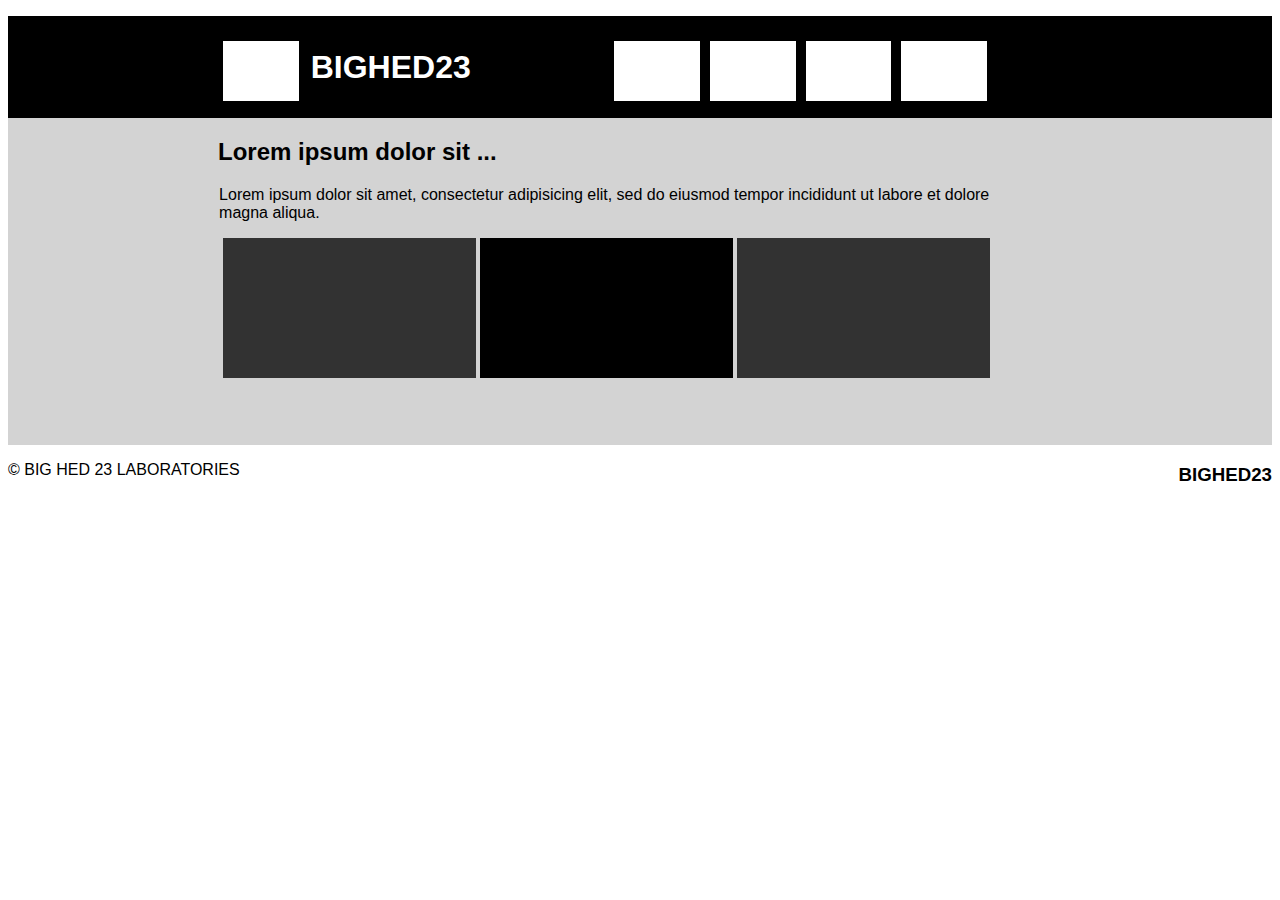
<file: 1 project/index.html>
<!DOCTYPE html>
<html lang="en">
<head>
  <meta charset="utf-8">
  <link rel="stylesheet" href="css/style.css">
</head>
<body>
  <header>
    <div class="leftWindow"> </div>
    <h1>BIGHED23</h1>
    <ul class="rightWindow">
      <li> </li>
      <li> </li>
      <li> </li>
      <li> </li>
    </ul>
  </header>
  <section class="textArea">
    <h2> Lorem ipsum dolor sit ...</h2>
    <p>Lorem ipsum dolor sit amet, consectetur adipisicing elit, sed do eiusmod tempor incididunt ut labore et dolore magna aliqua.</p>
    <div class="leftScreen"> </div>
    <div class="middleScreen"> </div>
    <div class="rightScreen"> </div>
  </section>
  <footer>
    <p class="leftFoot">&copy BIG HED 23 LABORATORIES</p>
    <h3 class="rightFoot">BIGHED23</h3>
  </footer>
</body>
</html>
</file>
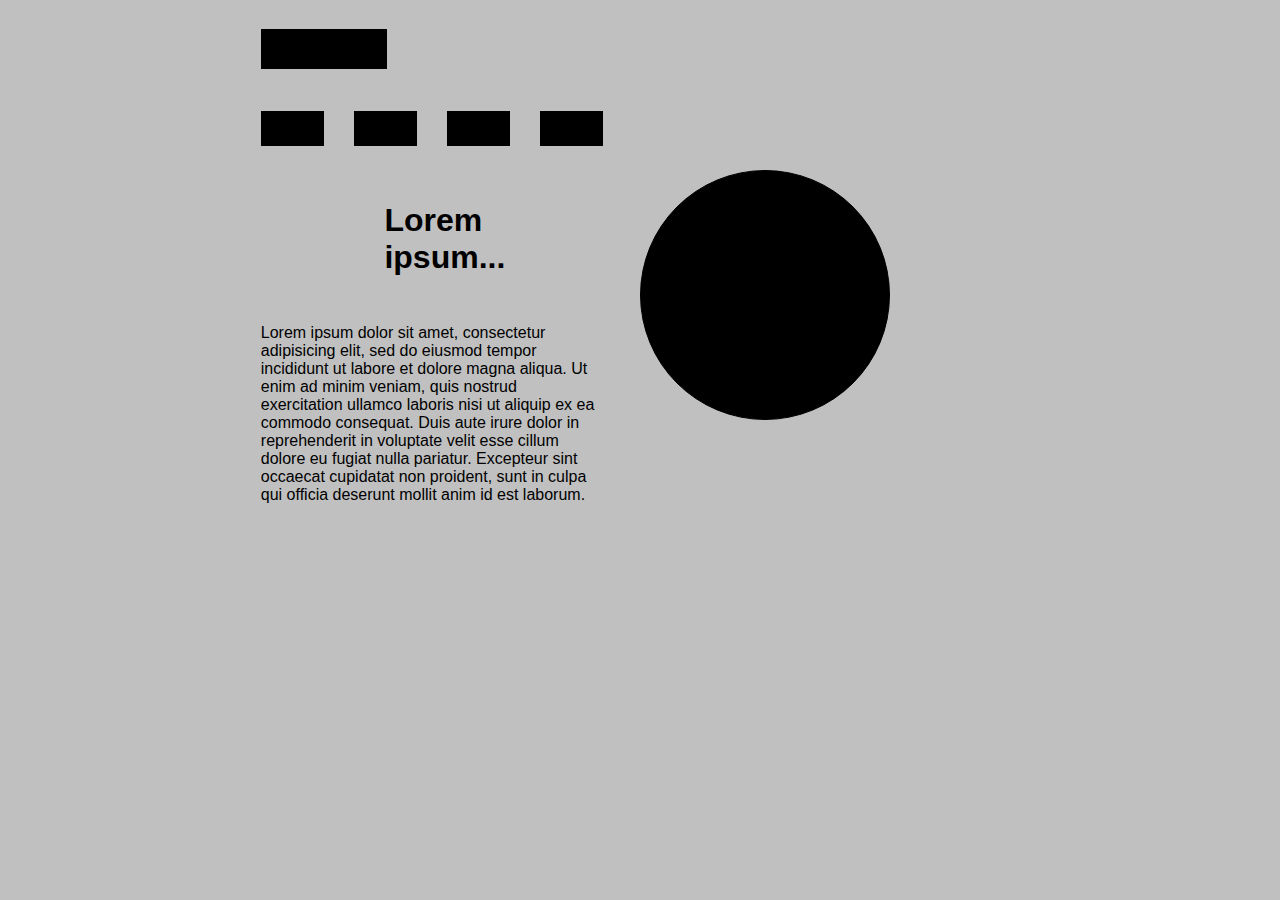
<file: 2 project/index.html>
<!DOCTYPE html>
<html lang="en">
  <head>
    <meta charset="utf-8">
    <link rel="stylesheet" href="css/style.css">
    <title>layout page</title>
  </head>
<body>
  <section>
  <div class="firstLine">
    <h1> </h1>
  </div>
  <div class="secondLine">
    <h2> </h2>
    <h2> </h2>
    <h2> </h2>
    <h2> </h2>
  </div>
  <div class="textTitle">
  <h3>Lorem ipsum...</h3>
  </div>
  <div class="textMiddle">
  <p>Lorem ipsum dolor sit amet, consectetur adipisicing elit, sed do eiusmod tempor incididunt ut labore et dolore magna aliqua. Ut enim ad minim veniam, quis nostrud exercitation ullamco laboris nisi ut aliquip ex ea commodo consequat. Duis aute irure dolor in reprehenderit in voluptate velit esse cillum dolore eu fugiat nulla pariatur. Excepteur sint occaecat cupidatat non proident, sunt in culpa qui officia deserunt mollit anim id est laborum.</p>
  </div>
  <div class="circle"> </div>
</section>
<footer></footer>
</body>
</html>
</file>
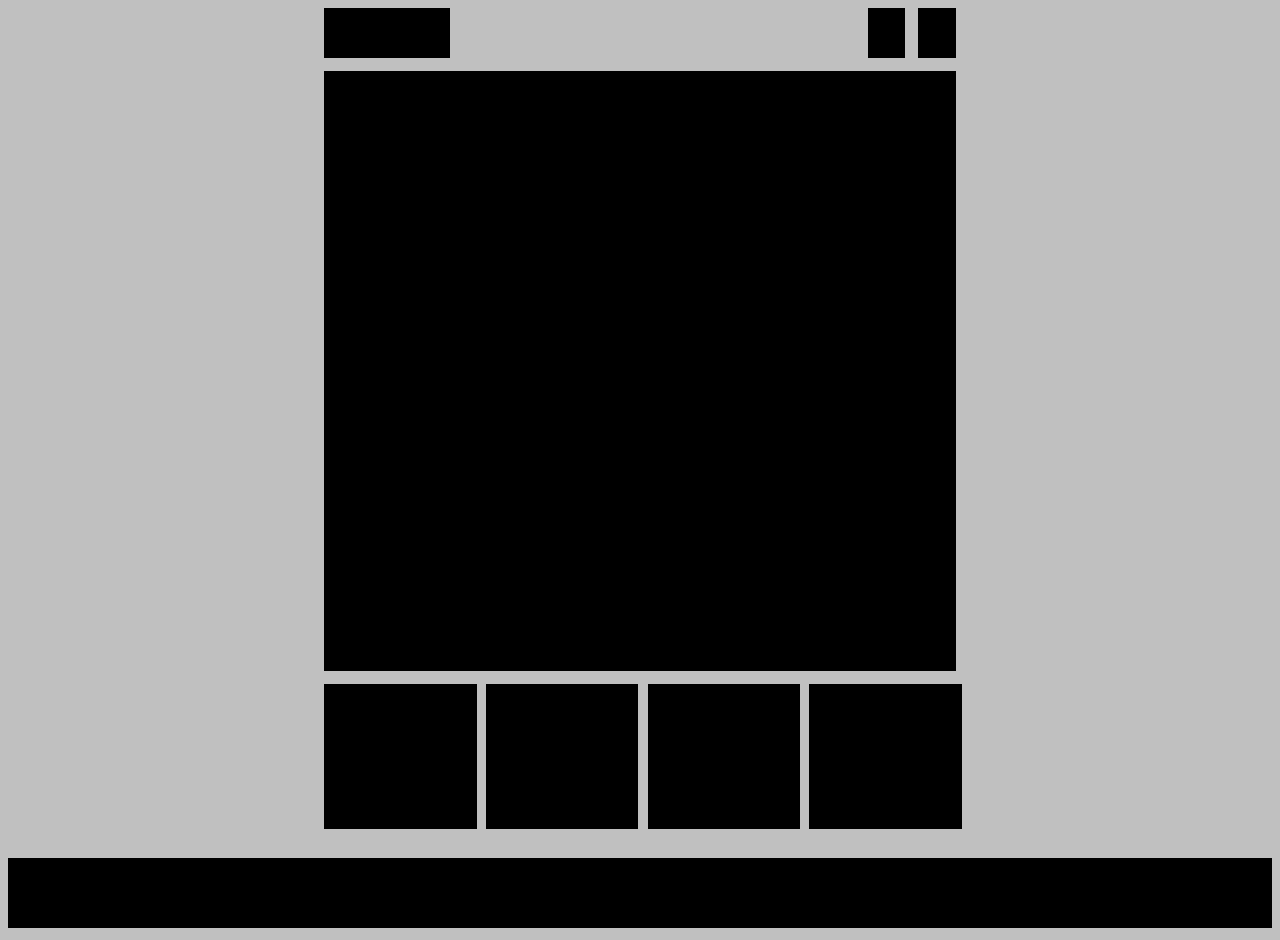
<file: 3 project/index.html>
<!DOCTYPE html>
<html lang="en">
<head>
  <meta charset="utf-8">
  <link rel="stylesheet" href="css/style.css">
  <title>layout</title>
</head>
<body>  
  <header class="firstRow">
    <div class="leftTop">
    </div>
    <div class="rightTop1">
    </div>
    <div class="rightTop2">
    </div>
  </header>
  <section class="middle">
    <div class="middleTop">
    </div>
  </section>
  <section class="bottomLine">
    <div> </div>
    <div> </div>
    <div> </div>
    <div> </div>
  </section>
  <footer>
  </footer>
</body>
</html>
</file>
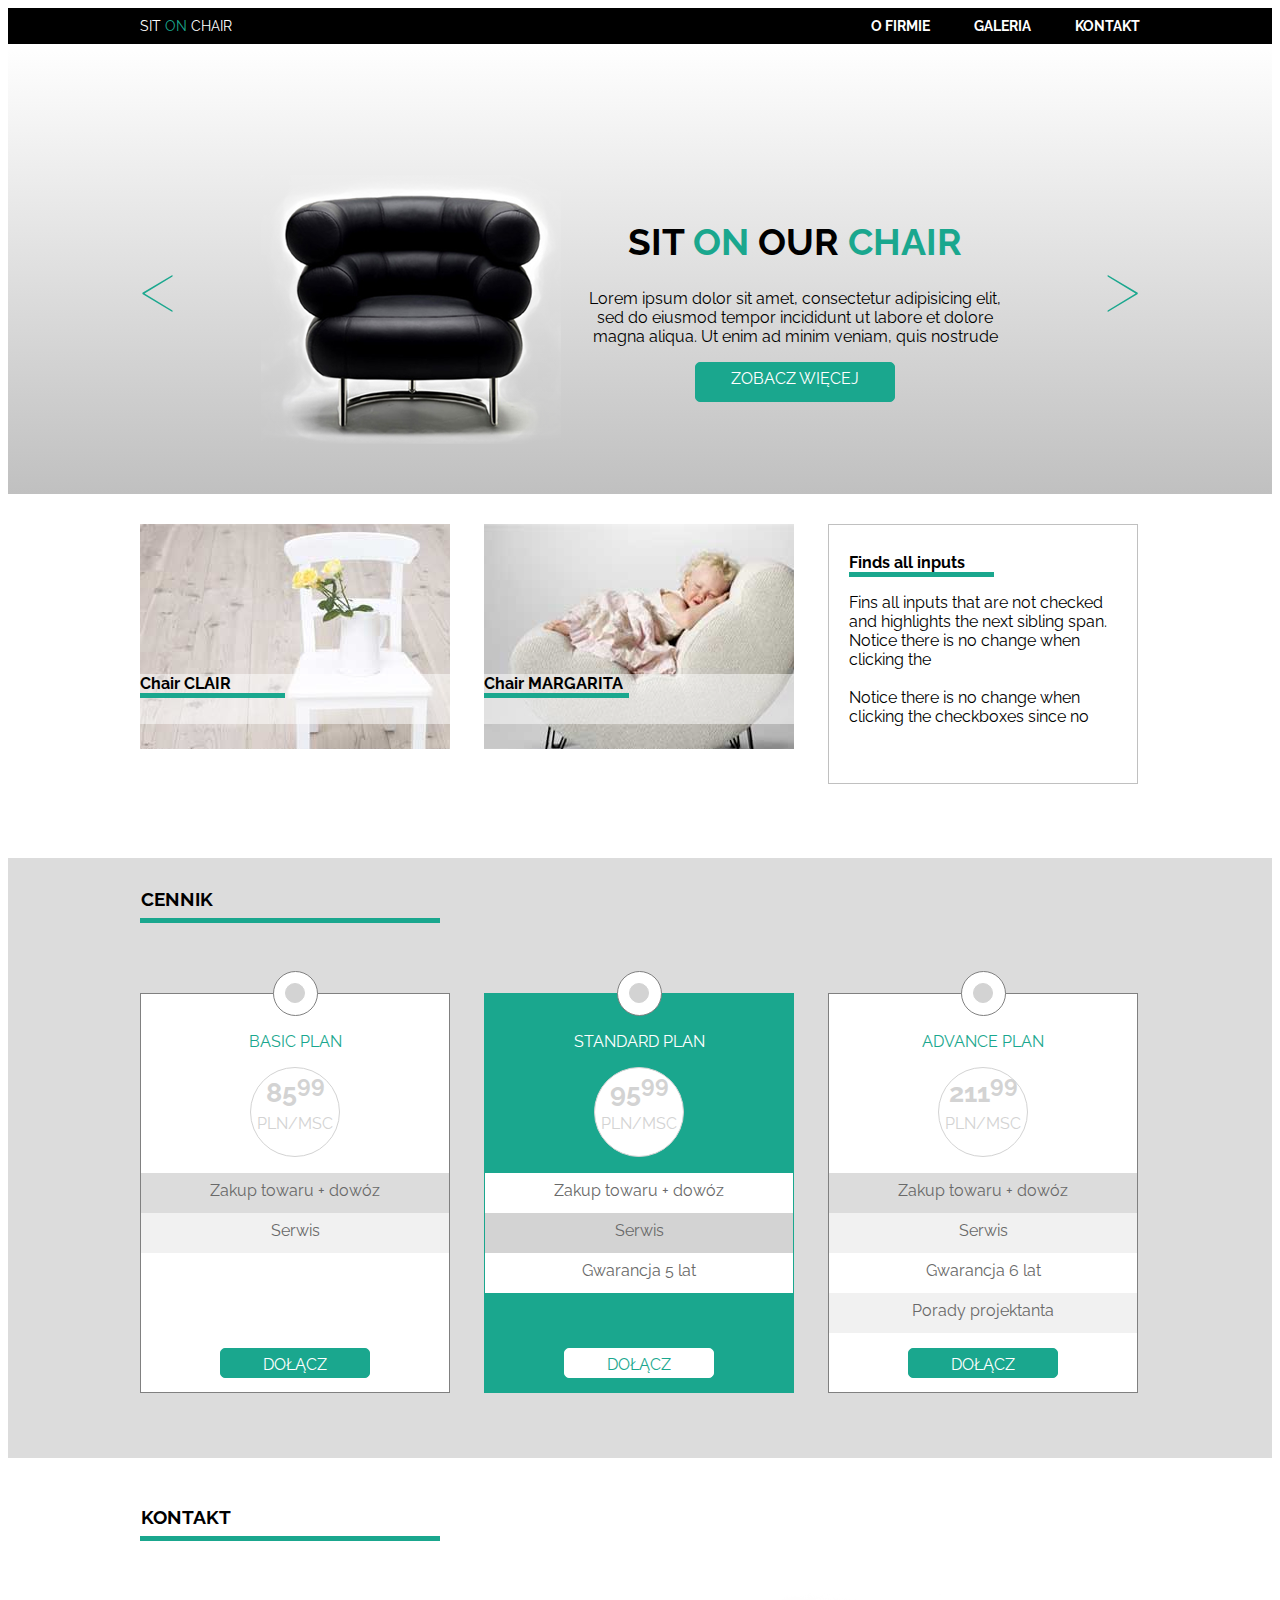
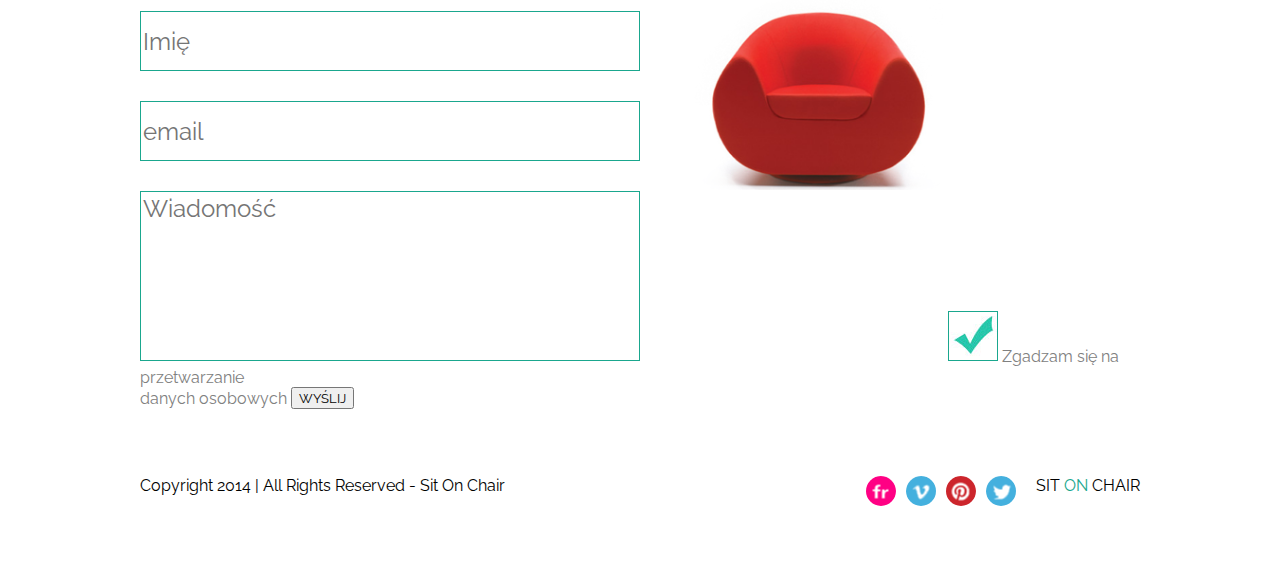
<file: Sit_on_chair_template_OBOWIAZKOWE/index.html>
<!DOCTYPE html>
<html lang="en">
<head>
  <title>SIT ON CHAIR</title>
  <meta charset="utf-8">
  <link rel="stylesheet" href="css/style.css">
  <link href="https://fonts.googleapis.com/css?family=Open+Sans:300,300i,400,400i,600,600i,700,700i,800,800i|Raleway:100,100i,200,200i,300,300i,400,400i,500,500i,600,600i,700,700i,800,800i,900,900i&amp;subset=latin-ext" rel="stylesheet">
</head>
<body>
  <header>
    <div class="mainWidth">
      <div class="topLogo">SIT<span> ON</span> CHAIR</div>
      <nav class="menu">
        <div>O FIRMIE</div>
        <div>GALERIA</div>
        <div>KONTAKT</div>
    </div>
  </header>
  <section class="firstRow">
    <div class="mainWidth">
      <div id="leftArrow">&lt</div>
      <div id="blackChair"> </div>
      <div class="textBlock">
      <h1>SIT<span> ON</span> OUR<span> CHAIR</span></h1>
      <p>Lorem ipsum dolor sit amet, consectetur adipisicing elit, sed do eiusmod tempor incididunt ut labore et dolore magna aliqua. Ut enim ad minim veniam, quis nostrude</p>
      <div class="clicker">ZOBACZ WIĘCEJ</div>
      </div>
      <div class="rightArrow">&gt</div>
    </div>
  </section>
  <section class="secondRow">
    <div class="mainWidth">
      <div class="whiteChair">
        <div>
          <p>Chair CLAIR</p>
        </div>
      </div>
      <div class="child">
        <div>
          <p>Chair MARGARITA</p>
        </div>
      </div>
      <div class="textBox">
        <h2>Finds all inputs</h2>
        <p>Fins all inputs that are not checked and highlights the next sibling span. Notice there is no change when clicking the
        <br><br>
        Notice there is no change when clicking the checkboxes since no </p>
      </div>
    </div>
  </section>
  <section class="thirdRow">
    <div class="mainWidth">
      <h3>CENNIK</h3>
      <div class="plans">
        <div class="basic">
          <div class="topcircle"><p> </p></div>
          <p>BASIC PLAN</p>
          <div class="amount">85<sup>99</sup><br>PLN/MSC</div>
        <ul>
          <li>Zakup towaru + dowóz</li>
          <li>Serwis</li>
        </ul>
        <div class="clicker2">DOŁĄCZ</div>
      </div>
    <div class="standard">
      <div class="topcircle"><p> </p></div>
      <p>STANDARD PLAN</p>
      <div class="amount">95<sup>99</sup><br>PLN/MSC</div>
    <ul>
      <li>Zakup towaru + dowóz</li>
      <li>Serwis</li>
      <li>Gwarancja 5 lat</li>
    </ul>
    <div class="clicker3">DOŁĄCZ</div>
  </div>
  <div class="advance">
    <div class="topcircle"><p> </p></div>
    <p>ADVANCE PLAN</p>
    <div class="amount">211<sup>99</sup><br>PLN/MSC</div>
  <ul>
    <li>Zakup towaru + dowóz</li>
    <li>Serwis</li>
    <li>Gwarancja 6 lat</li>
    <li>Porady projektanta</li>
  </ul>
  <div class="clicker2">DOŁĄCZ</div>
</div>
</div>
</div>
</section>
  <section class="fourthRow">
    <div class="mainWidth">
      <h3>KONTAKT</h3>
        <form>
          <input type="text" name="name" placeholder="Imię"/>
          <input type="text" name="email" placeholder="email"/>
          <textarea
          resize=none placeholder="Wiadomość"></textarea>
        </form>
      <div class="redChair"> </div>
      <div class="form1"> </div>
      <p id="clause">Zgadzam się na przetwarzanie<br> danych osobowych</p>
      <button class="finalClick">WYŚLIJ</button>
    </div>
  </section>
  <footer>
    <div class="mainWidth">
    <div id="copy">Copyright 2014 | All Rights Reserved - Sit On Chair</div>
    <div id="bottomLogo">
      SIT<span> ON</span> CHAIR
    </div>
    <div id="icons">
      <div id="twitter"> </div>
      <div id="pinterest"> </div>
      <div id="vimeo"> </div>
      <div id="flicker"> </div>
    </div>

  </div>
  </footer>
</body>
</html>
</file>
<file: 1 project/css/style.css>
*{
  box-sizing: border-box;
  font-family: Arial, Helvetica, sans-serif
}
header{
  width: 100%;
  height: 120px;
  background-color: rgb(0,0,0);
  color: rgb(255, 255, 255);
}
.leftWindow{
  float: left;
  width: 6%;
  height: 60px;
  background-color: rgb(255, 255, 255);
  margin-left: 17%;
  margin-top: 2%;
}
}
.leftWindow::after{
  clear: both;
  content: '';
  display: block;
}
h1{
  width: 20%;
  float: left;
  padding: 12px;
}
h1::after{
  clear: both;
  content: '';
  display: block;
}
ul{
  list-style-type: none;
}
li{
  float: right;
  display: inline;
  width: 7%;
  height: 60px;
  background-color: rgb(255, 255, 255);
  margin: 25px 5px 5px 5px;
  bottom: 50px;
}
li:first-child{
  margin-right: 285px;
}
li::after{
  clear: both;
  content: '';
  display: block;
}
.textArea{
  background-color: rgb(211, 211, 211);
  color: rgb(0, 0, 0);
  margin-top: -3%;
  padding-bottom: 5%;
}
.textArea>h2{
  padding-top: 20px;
 padding-left: 210px;
}
.textArea>p{
  margin-left: 16.7%;
  margin-right: 22%;
}
.leftScreen{
  display: inline-block;
  height: 140px;
  width: 20%;
  background-color: rgb(50, 50, 50);
  margin-left: 17%;
  perspective: 1000px;
}
.leftScreen::after{
  clear: both;
  content: '';
  display: block;
}
.middleScreen{
  display: inline-block;
  height: 140px;
  width: 20%;
  background-color: rgb(0, 0, 0);
}
.middleScreen::after{
  clear: both;
  content: '';
  display: block;
}
.rightScreen{
  display: inline-block;
  height: 140px;
  width: 20%;
  background-color: rgb(50, 50, 50);
}
.leftFoot{
  float: left;
}
.leftFoot::after{
  clear: both;
  content: '';
  display: block;
}
.rightFoot{
  float: right;
}
</file>
<file: 2 project/css/style.css>
*{
  background-color: silver;
  box-sizing: border-box;
  font-family: Helvetica, Arial, sans-serif;
}
h1{
  float: left;
  width: 10%;
  height: 40px;
  margin-left: 20%;
  background-color: rgb(0, 0, 0);
}
.firstLine::after{
  clear: both;
  content: '';
  display: block;
}
h2:first-child{
  margin-left: 20%;
}
h2{
  display: inline-block;
  width: 5%;
  height: 35px;
  background-color: rgb(0, 0, 0);
  margin-left: 2%;
}
.textTitle{
  float: left;
  margin-left:10%;
  margin-right: 53%;
}
.textTitle::after{
  clear: both;
  content: '';
  display: block;
}
.textMiddle{
  float: left;
  display: inline-block;
  margin-left:20%;
  margin-right: 53%;
}
.textMiddle::after{
  clear: both;
  content: '';
  display: block;
}
h3{
  font-size: 2em;
  margin-left: 250px;
}
.textMiddle>p{
  font-size: 1em;
  display: inline-block;
}
.circle{
  width: 250px;
  height: 250px;
  border: 1px solid rgb(0, 0, 0);
  border-radius: 50%;
  background-color: rgb(0, 0, 0);
  margin-left: 50%;
</file>
<file: 3 project/css/style.css>
*{
  font-family: Helvetica, Arial, sans-serif;
  background-color: rgb(192, 192, 192);
  box-sizing: border-box;
}
.leftTop{
  display: inline-block;
  float: left;
  margin-left: 25%;
  width: 10%;
  height: 50px;
  background-color: rgb(0, 0, 0);
}
.leftTop::after{
  clear: both;
  content: '';
  display: block;
}
.rightTop1{
  display: inline-block;
  float: right;
  margin-right: 25%;
  width: 3%;
  height: 50px;
  background-color: rgb(0, 0, 0);
}
.rightTop2{
  display: inline-block;
  float: right;
  margin-right: 1%;
  width: 3%;
  height: 50px;
  background-color: rgb(0, 0, 0);
}
.rightTop2::after{
  clear: both;
  content: '';
  display: block;
}
.middleTop{
  display: inline-block;
  width: 50%;
  height: 600px;
  background-color: rgb(0, 0, 0);
  margin-top: 1%;
  margin-left: 25%;
  margin-right: 200px;
}
.bottomLine{
  margin-left: 25%;
}
.bottomLine>div{
  display: inline-block;
  background-color: rgb(0, 0, 0);
  width: 16.1%;
  height: 145px;
  margin-top: 1%;
  margin-right: 0.5%;
}
footer{
  display: inline-block;
  background-color: rgb(0, 0, 0);
  height: 70px;
  width: 100%;
  margin-top: 2%;
}
</file>
<file: Sit_on_chair_template_OBOWIAZKOWE/css/style.css>
*{
  font-family: "Raleway",Arial, Helvetica, sans-serif;
  box-sizing: border-box;
}
.mainWidth{
  width: 1000px;
  margin: 0 auto;
}
header{
  width: 100%;
  background-color: black;
  color: white;
  font-size: 14px;
}
.topLogo{
  display: inline-block;
  margin-top: 10px;
  margin-bottom: 10px;
}
span{
  color: rgb(26,167,142);
}
nav{
  float: right;
}
nav>div{
  display: inline-block;
  margin-top: 10px;
  margin-bottom: 10px;
  margin-left: 40px;
  font-weight: bolder;
}
nav::after{
  clear: both;
  content: '';
  display: block;
}
.firstRow{
  height: 450px;
  background: linear-gradient(white, silver);
}
#leftArrow{
  float: left;
  font-size: 4.5em;
  color: rgb(26,167,142);
  font-weight: lighter;
  margin-top: 20%;
}
#blackChair{
  background-image: url("../images/black_chair.png");
  height: 300px;
  background-repeat: no-repeat;
  width: 400px;
  display: inline-block;
  margin-top: 10%;
}
.textBlock{
  display: inline-block;
  width: 430px;
  height: 300px;
  text-align: center;
  vertical-align: 60px;
}
h1{
font-size: 2.3em;
}
.clicker{
  width: 200px;
  background-color: rgb(26,167,142);
  height: 40px;
  border: 1px solid rgb(26,167,142);
  border-radius: 5px;
  color: white;
  font-size: 1em;
  font-weight: normal;
  margin: auto;
  line-height: 2em;
}
.rightArrow{
  float: right;
  font-size: 4.5em;
  color: rgb(26,167,142);
  font-weight: lighter;
  margin-top: 20%;
}
.secondRow{
  height: 315px;
  background-color: white;
  margin-top: 30px;
}
.whiteChair{
  background-image: url("../images/box1_img.jpg");
  height: 300px;
  width: 31%;
  background-repeat: no-repeat;
  display: inline-block;
  vertical-align: top;
}
.whiteChair div{
  width: 100%;
  height: 50px;
  background-color: rgba(255, 255, 255, 0.5);
  margin-top:150px;
}
.whiteChair p{
  font-weight: 700;
  border-bottom: 5px solid rgb(26,167,142);
  width: 145px;
}
.child{
  background-image: url("../images/box2_img.jpg");
  height: 300px;
  width: 31%;
  background-repeat: no-repeat;
  display: inline-block;
  margin-left: 3%;
}
.child div{
  width: 100%;
  height: 50px;
  background-color: rgba(255, 255, 255, 0.5);
  margin-top: 150px;
}
.child p{
  font-weight: 700;
  border-bottom: 5px solid rgb(26,167,142);
  width: 145px;
}
.textBox{
  height: 260px;
  width: 31%;
  display: inline-block;
  border: 1px solid silver;
  margin-left: 3%;
  vertical-align: top;
  padding: 15px 15px 15px 20px;
}
.textBox h2{
  font-size: 1em;
  font-weight: 700;
  border-bottom: 5px solid rgb(26,167,142);
  width: 145px;
}
.thirdRow{
  width: 100%;
  background-color: rgba(80, 80, 80, 0.2);
  height: 600px;
}
h3{
  width: 30%;;
  border-bottom: 5px solid rgb(26,167,142);
  height: 30px;
  padding: 30px 1px;
  margin-bottom: 70px;
}
ul{
  padding-left: 0;

}
ul, li{
  list-style: none;
  text-align: center;
  height: 40px;
  line-height: 2.2em;
}
ul, li:first-child{
  background-color: rgb(220, 220, 220);
}
ul, li:nth-child(2n+2){
  background-color: rgba(220, 220, 220, 0.4);
}
.basic p{
  color: rgb(26,167,142);
}
.standard p{
  color: rgb(255,255,255);
}
.advance p{
  color: rgb(26,167,142);
}
.basic{
  display: inline-block;
  height: 400px;
  width: 31%;
  border: 1px solid grey;
  margin-right: 3%;
  text-align: center;
  background-color: rgb(255,255,255);
  color: rgb(105, 105, 105);
}
.standard{
  display: inline-block;
  height: 400px;
  width: 31%;
  border: 1px solid rgb(26,167,142);
  vertical-align: top;
  margin-right: 3%;
  text-align: center;
  background-color: rgb(26,167,142);
  color: rgb(105, 105, 105);
}
.standard li:nth-last-child(2n+1){
  background-color: rgb(255, 255, 255);
}
.standard li:nth-child(2n){
  background-color: rgb(211, 211, 211);
}
.advance{
  display: inline-block;
  height: 400px;
  width: 31%;
  border: 1px solid grey;
  vertical-align: top;
  text-align: center;
  background-color: rgb(255,255, 255);
    color: rgb(105, 105, 105);
}
.clicker2{
  width: 150px;
  background-color: rgb(26,167,142);
  height: 30px;
  border: 1px solid rgb(26,167,142);
  border-radius: 5px;
  color: white;
  font-size: 1em;
  font-weight: normal;
  line-height: 2em;
  margin-left: auto;
  margin-right: auto;
  margin-top: 135px;
}
.clicker3{
  width: 150px;
  background-color: white;
  height: 30px;
  border: 1px solid white;
  border-radius: 5px;
  color: rgb(26,167,142);
  font-size: 1em;
  font-weight: normal;
  line-height: 2em;
  margin-left: auto;
  margin-right: auto;
  margin-top: 135px;
}
.topcircle{
  width: 45px;
  height: 45px;
  background-color: white;
  border: 1px solid grey;
  border-radius: 50%;
  margin-left: auto;
  margin-right: auto;
  margin-top: -22.5px;
}
.topcircle p{
  width: 20px;
  height: 20px;
  border: 1px solid lightgrey;
  border-radius: 50%;
  background-color: lightgrey;
  margin: auto;
  margin-top: 11px;
}
.amount{
  margin-left: auto;
  margin-right: auto;
  line-height: 2em;
  width: 90px;
  height: 90px;
  background-color: white;
  border: 1px solid lightgrey;
  border-radius: 50%;
  color: lightgrey;
}
.amount::first-line{
  font-size: 1.7em;
  font-weight: bold;
}
.fourthRow{
  height: 600px;
}
form{
  width: 50%;
  margin: 0;
  display: inline-block;
}
input{
  display: inline-block;
  height: 60px;
  width: 100%;
  border: 1px solid rgb(26,167,142);
  margin: 0 auto;
  margin-bottom: 30px;
  font-size: 1.5em;
}
webkit-input-placeholder{
  color: lightgrey;
  margin-left: 10px;
}
textarea{

  border: 1px solid rgb(26,167,142);
  resize: none;
  width: 100%;
  height: 170px;
  font-size: 1.5em;
  margin-right: 0 auto;
}
.redChair{
  background-image: url("../images/red_chair.png");
  height: 200px;
  width: 25%;
  background-repeat: no-repeat;
  background-size: contain;
  vertical-align: top;
  margin-top: -20px;
  margin-left: 50px;
  display: inline-block;
}
.form1{
  background-image: url("../images/form_ok.jpg");
  height: 50px;
  width: 50px;
  background-color: white;
  background-position: center;
  background-repeat: no-repeat;
  border: 1px solid rgb(26,167,142);
  display: inline-block;
  margin-left: 0;
}
footer{
  margin-bottom: 100px;
}
#clause{
  color: grey;
  font-size: 1em;
  vertical-align: middle;
  width: 40%;
  margin: 0;
  display: inline;
}
#copy{
    float: left;
}
#copy::after{
  clear: left;
  content: '';
  display: block;
}
  #bottomLogo{
    float: right;
    margin: 0;
    vertical-align: top;
  }
}
#icons{
  margin-right: auto;
}
#twitter{
  float: right;
  margin-left: 10px;
  margin-right: 20px;
  background-image: url("../images/twitter.png");
  background-position: center;
  background-repeat: no-repeat;
  width: 30px;
  height: 30px;
  border-radius: 50%;
}
#pinterest{
  margin-left: 10px;
  float: right;
  background-image: url("../images/pinterest.png");
  background-position: center;
  background-repeat: no-repeat;
  width: 30px;
  height: 30px;
  border-radius: 50%;
}
#vimeo{
  margin-left: 10px;
  float: right;
  background-image: url("../images/vimeo.png");
  background-position: center;
  background-repeat: no-repeat;
  width: 30px;
  height: 30px;
  border-radius: 50%;
}
#flicker{
  float: right;
  background-image: url("../images/flickr.png");
  background-position: center;
  background-repeat: no-repeat;
  width: 30px;
  height: 30px;
  border-radius: 50%;
}
#flicker::after{
  clear: right;
  display: block;
  content: '';
}
</file>
